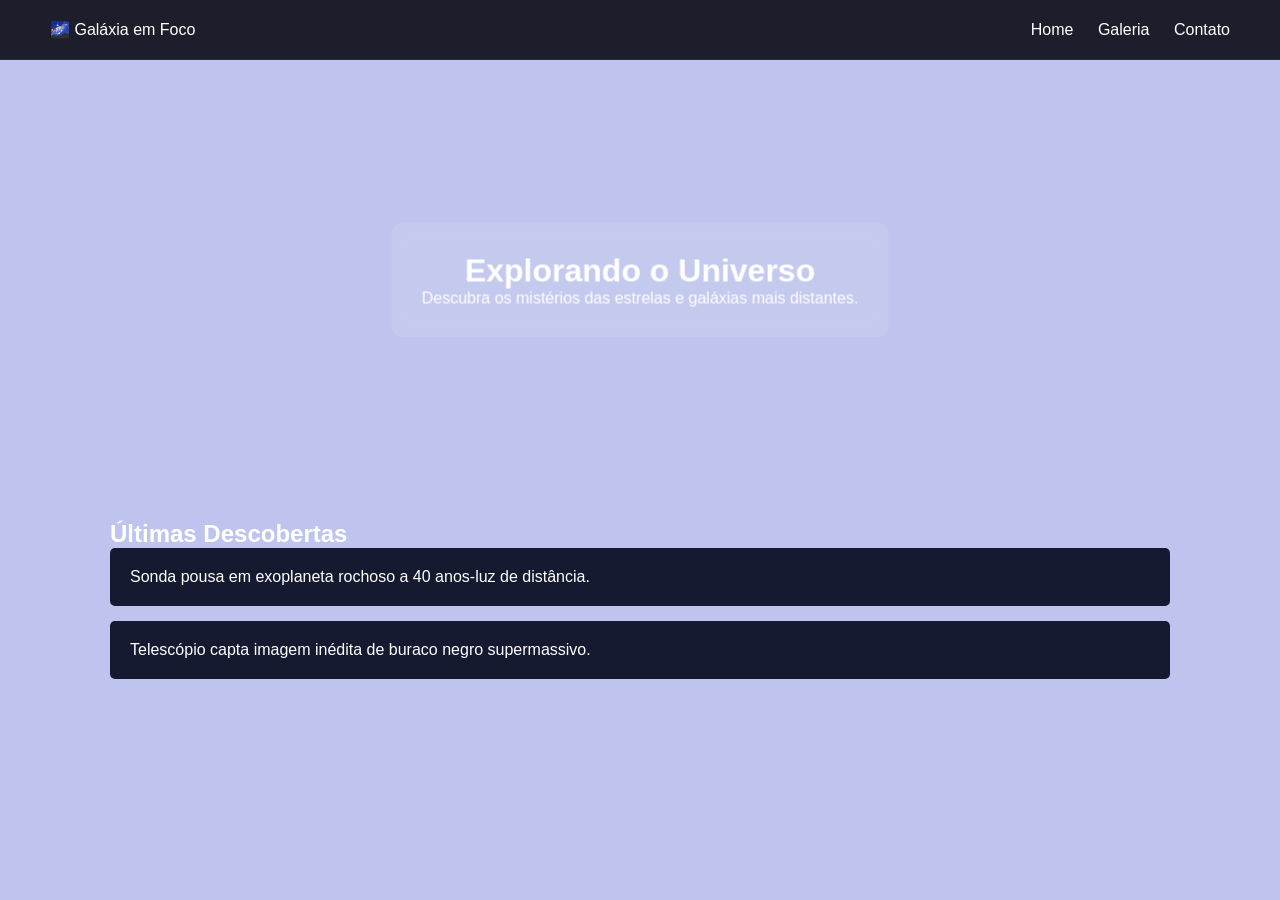
<file: index.html>
<!DOCTYPE html>
<html lang="pt-BR">
<head>
    <meta charset="UTF-8">
    <meta name="viewport" content="width=device-width, initial-scale=1.0">
    <title>Galáxia em Foco | Home</title>
    <link rel="stylesheet" href="style.css">
</head>
<body>
    
    <div class="nav-bar">
        <div class="logo">🌌 Galáxia em Foco</div>
        <div class="links">
            <a href="index.html">Home</a>
            <a href="galeria.html">Galeria</a>
            <a href="contato.html">Contato</a>
        </div>
    </div>

    
    <div class="hero-container">
        <div class="hero-bg"></div>
        <div class="hero-card">
            <h1>Explorando o Universo</h1>
            <p>Descubra os mistérios das estrelas e galáxias mais distantes.</p>
        </div>
    </div>

    
    <div class="content-section">
        <h2>Últimas Descobertas</h2>
        <div class="card">Sonda pousa em exoplaneta rochoso a 40 anos-luz de distância.</div>
        <div class="card">Telescópio capta imagem inédita de buraco negro supermassivo.</div>
    </div>
</body>
</html>
</file>
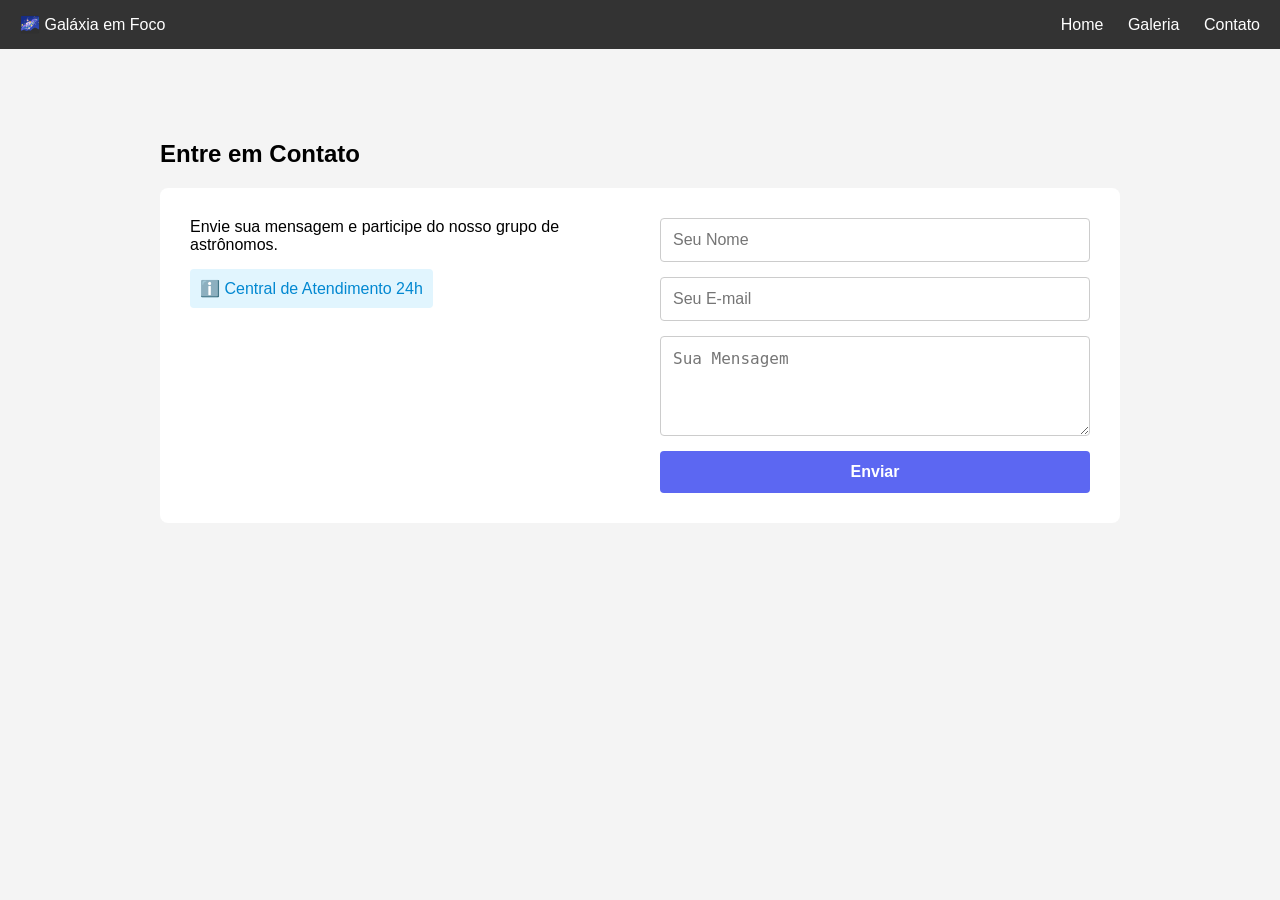
<file: contato.html>
<!DOCTYPE html>
<html lang="pt-BR">
<head>
<meta charset="UTF-8">
<title>Galáxia em Foco | Contato</title>
<style>
    
    * {
        box-sizing: border-box;
        margin: 0;
        padding: 0;
    }
    
    body {
        font-family: Arial, sans-serif;
        background-color: #f4f4f4;
    }

    .nav-bar {
        background-color: #333;
        color: #fff;
        padding: 15px 20px;
        display: flex;
        justify-content: space-between;
        align-items: center;
        position: fixed;
        width: 100%;
        top: 0;
    }

    .nav-bar .links a {
        color: #fff;
        text-decoration: none;
        margin-left: 20px;
    }

    .content-section {
        margin-top: 120px;
        padding: 20px;
        max-width: 1000px;
        margin-left: auto;
        margin-right: auto;
    }

    .grid-form {
        display: flex;
        gap: 40px;
        background: #fff;
        padding: 30px;
        border-radius: 8px;
        margin-top: 20px;
    }

    .form-text, .form-inputs {
        flex: 1;
    }

    
    .form-inputs {
        display: flex;
        flex-direction: column;
        gap: 15px; 
    }

    
    .form-inputs input, 
    .form-inputs textarea, 
    .form-inputs button {
        width: 100%;
        padding: 12px;
        border: 1px solid #ccc;
        border-radius: 4px;
        font-size: 16px;
    }

    .form-inputs textarea {
        resize: vertical; /* Permite redimensionar apenas a altura */
        min-height: 100px;
    }

    .form-inputs button {
        background-color: #5c67f2;
        color: white;
        border: none;
        cursor: pointer;
        font-weight: bold;
    }

    .form-inputs button:hover {
        background-color: #4a54e1;
    }

    .sticky-note {
        background-color: #e1f5fe;
        color: #0288d1;
        padding: 10px;
        border-radius: 4px;
        margin-top: 15px;
        display: inline-block;
    }
</style>
</head>
<body>

<div class="nav-bar">
    <div class="logo">🌌 Galáxia em Foco</div>
    <div class="links">
        <a href="index.html">Home</a>
        <a href="galeria.html">Galeria</a>
        <a href="contato.html">Contato</a>
    </div>
</div>

<div class="content-section">
    <h2>Entre em Contato</h2>
    <div class="grid-form">
        <div class="form-text">
            <p>Envie sua mensagem e participe do nosso grupo de astrônomos.</p>
            <div class="sticky-note">ℹ️ Central de Atendimento 24h</div>
        </div>
        
        <div class="form-inputs">
            <input type="text" placeholder="Seu Nome">
            <input type="email" placeholder="Seu E-mail">
            <textarea placeholder="Sua Mensagem"></textarea>
            <button>Enviar</button>
        </div>
    </div>
</div>

</body>
</html>
</file>
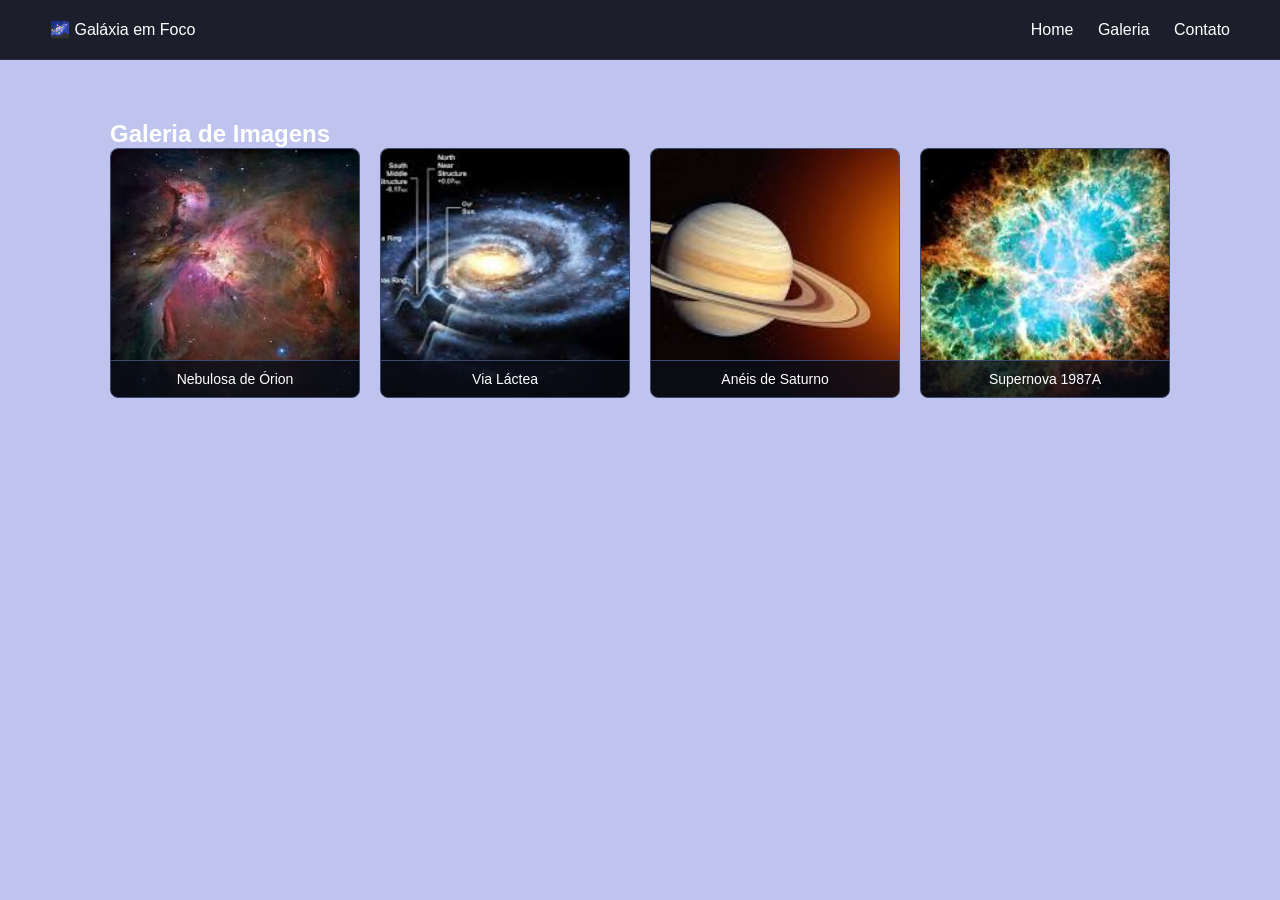
<file: galeria.html>
<!DOCTYPE html>
<html lang="pt-BR">
<head>
    <meta charset="UTF-8">
    <title>Galáxia em Foco | Galeria</title>
    <link rel="stylesheet" href="style.css">
</head>
<body>
    <div class="nav-bar">
        <div class="logo">🌌 Galáxia em Foco</div>
        <div class="links">
            <a href="index.html">Home</a>
            <a href="galeria.html">Galeria</a>
            <a href="contato.html">Contato</a>
        </div>
    </div>

    <div class="content-section" style="margin-top: 120px;">
        <h2>Galeria de Imagens</h2>
        <!-- Flexbox Container Atualizado -->
<div class="flex-gallery">
    <div class="gallery-item">
        <img src="https://chsspmw.github.io/Div_Posicionamento/Imagens/Orion.jpg" alt="Nebulosa de Órion">
        <div class="gallery-caption">Nebulosa de Órion</div>
    </div>
    <div class="gallery-item">
        <img src="https://chsspmw.github.io/Div_Posicionamento/Imagens/via_lactea.jpg" alt="Via Láctea">
        <div class="gallery-caption">Via Láctea</div>
    </div>   <div class="gallery-item">
        <img src="https://chsspmw.github.io/Div_Posicionamento/Imagens/saturno.jpg" alt="Anéis de Saturno">
        <div class="gallery-caption">Anéis de Saturno</div>
    </div>
    <div class="gallery-item">
        <img src="https://chsspmw.github.io/Div_Posicionamento/Imagens/supernova.jpg" alt="Supernova 1987A">
        <div class="gallery-caption">Supernova 1987A</div>
    </div>
</div>

</body>
</html>
</file>
<file: style.css>
* { box-sizing: border-box; margin: 0; padding: 0; font-family: sans-serif; }
body { background-color: #bec4ed; color: #ffffff; }


.nav-bar {
    position: fixed;
    top: 0;
    left: 0;
    width: 100%;
    background-color: rgba(11, 13, 23, 0.9);
    display: flex;
    justify-content: space-between;
    align-items: center;
    padding: 20px 50px;
    z-index: 1000;
    border-bottom: 1px solid #2a2e43;
}
.nav-bar a { color: white; text-decoration: none; margin-left: 20px; }


.hero-container {
    position: relative;
    width: 100%;
    height: 400px;
    margin-top: 80px;
}
.hero-bg {
    width: 100%; height: 100%;
    background: url('https://unsplash.com') center/cover;
    filter: brightness(0.5);
}


.hero-card {
    position: absolute;
    top: 50%;
    left: 50%;
    transform: translate(-50%, -50%);
    background: rgba(255, 255, 255, 0.1);
    backdrop-filter: blur(10px);
    padding: 30px;
    border-radius: 10px;
    text-align: center;
}

.content-section { max-width: 1100px; margin: 40px auto; padding: 0 20px; }
.card { background: #151a30; padding: 20px; margin-bottom: 15px; border-radius: 5px; }


.flex-gallery {
    display: flex;
    flex-wrap: wrap;
    gap: 20px;

.gallery-item {
    position: relative; /* Permite posicionar a legenda de forma absoluta dentro dele */
    background: #1a233a;
    flex: 1 1 230px; /* Ajustado para dar um pouco mais de espaço para fotos */
    height: 250px; /* Altura fixa para manter o padrão visual dos boxes */
    border-radius: 8px;
    border: 1px solid #3d496e;
    overflow: hidden; /* Corta o excesso da imagem para respeitar as bordas arredondadas */
}


.gallery-item img {
    width: 100%;
    height: 100%;
    object-fit: cover; /* Faz a imagem preencher o box sem achatar ou esticar */
    transition: transform 0.3s ease; /* Efeito visual suave para quando o mouse passar */
}

.gallery-item:hover img {
    transform: scale(1.05);
}


.gallery-caption {
    position: absolute;
    bottom: 0;
    left: 0;
    width: 100%;
    background: rgba(11, 13, 23, 0.8); /* Fundo escuro semitransparente */
    padding: 10px;
    text-align: center;
    font-size: 14px;
    border-top: 1px solid #3d496e;
}


.grid-form {
    display: grid;
    grid-template-columns: 1fr 1fr;
    gap: 40px;
}
.form-inputs { display: flex; flex-direction: column; gap: 15px; }
.form-inputs input, .form-inputs textarea { padding: 15px; background: #1a233a; border: 1px solid #3d496e; color: white; }
.form-inputs button { padding: 15px; background: #5a75d1; color: white; border: none; cursor: pointer; }

.sticky-note {
    position: sticky;
    top: 120px; /* Gruda no topo quando a tela atinge esta posição */
    background: #2b395e;
    padding: 30px;
    margin-top: 30px;
    border-radius: 10px;
    border-left: 5px solid #5a75d1;
}
</file>
